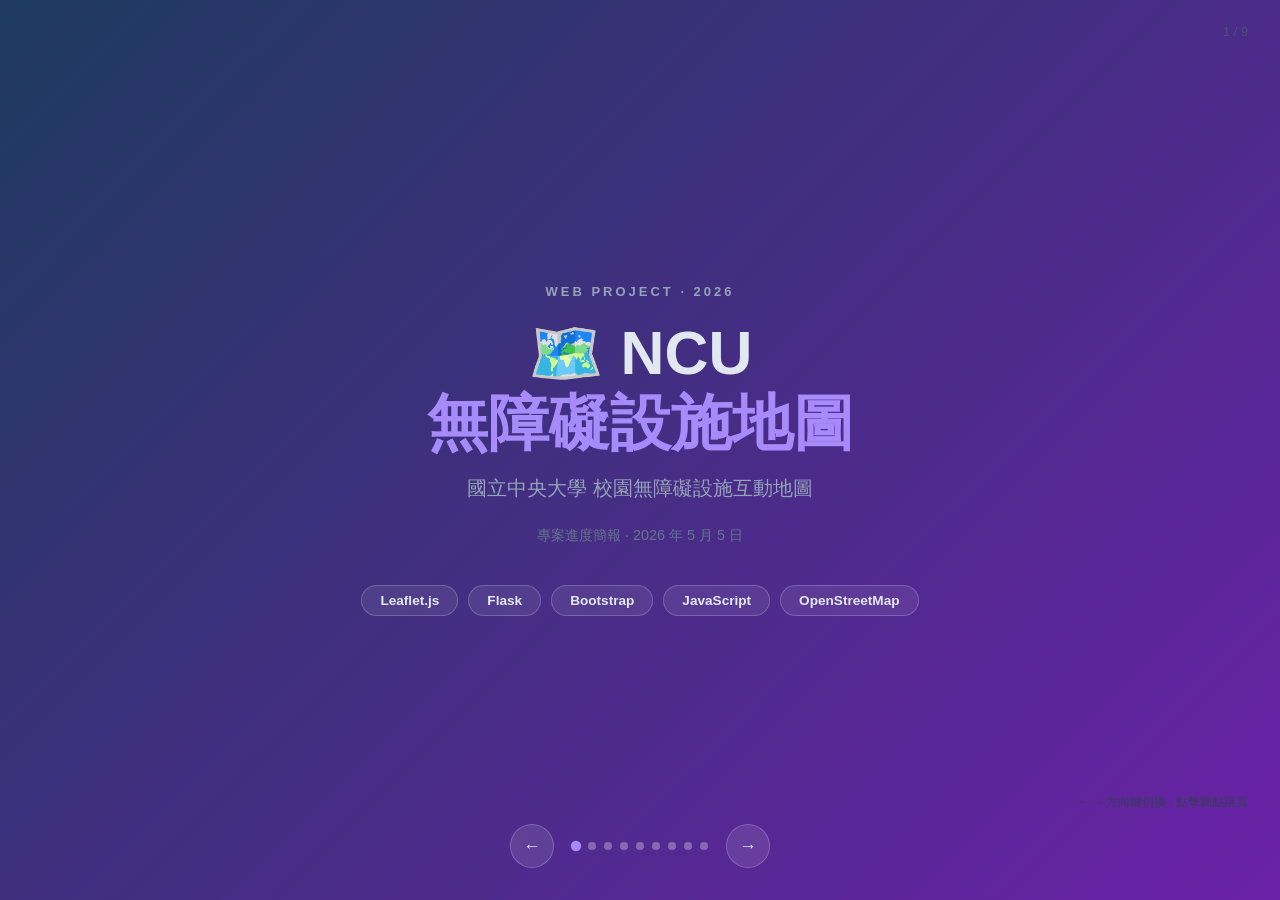
<file: index.html>
<!DOCTYPE html>
<html lang="zh-TW">
<head>
  <meta charset="UTF-8" />
  <meta name="viewport" content="width=device-width, initial-scale=1.0" />
  <title>NCU 無障礙設施地圖 — 專案進度簡報</title>
  <style>
    * { box-sizing: border-box; margin: 0; padding: 0; }

    body {
      font-family: 'Segoe UI', 'PingFang TC', 'Microsoft JhengHei', sans-serif;
      background: #0f172a;
      color: #e2e8f0;
      overflow: hidden;
    }

    /* ── Slide container ── */
    .deck { width: 100vw; height: 100vh; position: relative; }

    .slide {
      position: absolute;
      inset: 0;
      display: flex;
      flex-direction: column;
      justify-content: center;
      align-items: center;
      padding: 60px;
      opacity: 0;
      pointer-events: none;
      transition: opacity 0.4s ease;
    }
    .slide.active {
      opacity: 1;
      pointer-events: all;
    }

    /* ── Backgrounds ── */
    .bg-gradient  { background: linear-gradient(135deg, #1e3a5f 0%, #6b21a8 100%); }
    .bg-dark      { background: #0f172a; }
    .bg-blue      { background: linear-gradient(135deg, #0c4a6e 0%, #1e40af 100%); }
    .bg-green     { background: linear-gradient(135deg, #064e3b 0%, #065f46 100%); }
    .bg-purple    { background: linear-gradient(135deg, #4c1d95 0%, #1e3a8a 100%); }
    .bg-orange    { background: linear-gradient(135deg, #7c2d12 0%, #9a3412 100%); }
    .bg-close     { background: linear-gradient(135deg, #1e3a5f 0%, #312e81 100%); }

    /* ── Typography ── */
    .tag {
      font-size: 13px;
      font-weight: 600;
      letter-spacing: 3px;
      text-transform: uppercase;
      color: #94a3b8;
      margin-bottom: 20px;
    }
    h1 { font-size: clamp(2rem, 5vw, 3.8rem); font-weight: 800; line-height: 1.15; text-align: center; }
    h2 { font-size: clamp(1.6rem, 3.5vw, 2.8rem); font-weight: 700; text-align: center; margin-bottom: 40px; }
    h3 { font-size: 1.1rem; font-weight: 700; margin-bottom: 6px; }
    .subtitle { font-size: 1.25rem; color: #94a3b8; margin-top: 16px; text-align: center; }
    .accent { color: #a78bfa; }
    .date { font-size: 0.9rem; color: #64748b; margin-top: 24px; }

    /* ── Cards & Grids ── */
    .grid-2 { display: grid; grid-template-columns: 1fr 1fr; gap: 24px; width: 100%; max-width: 900px; }
    .grid-3 { display: grid; grid-template-columns: 1fr 1fr 1fr; gap: 20px; width: 100%; max-width: 960px; }
    .grid-4 { display: grid; grid-template-columns: repeat(4, 1fr); gap: 18px; width: 100%; max-width: 960px; }

    .card {
      background: rgba(255,255,255,0.07);
      border: 1px solid rgba(255,255,255,0.12);
      border-radius: 16px;
      padding: 24px;
      backdrop-filter: blur(6px);
    }
    .card-icon { font-size: 2.2rem; margin-bottom: 12px; }
    .card p { font-size: 0.9rem; color: #94a3b8; line-height: 1.6; margin-top: 6px; }

    /* ── Feature list ── */
    .feature-list { list-style: none; width: 100%; max-width: 780px; }
    .feature-list li {
      display: flex;
      align-items: flex-start;
      gap: 14px;
      padding: 14px 0;
      border-bottom: 1px solid rgba(255,255,255,0.08);
      font-size: 1rem;
    }
    .feature-list li:last-child { border-bottom: none; }
    .check { color: #4ade80; font-size: 1.1rem; flex-shrink: 0; margin-top: 2px; }
    .wip   { color: #facc15; font-size: 1.1rem; flex-shrink: 0; margin-top: 2px; }

    /* ── Progress bar ── */
    .progress-wrap { width: 100%; max-width: 820px; }
    .progress-item { margin-bottom: 22px; }
    .progress-label {
      display: flex;
      justify-content: space-between;
      font-size: 0.9rem;
      margin-bottom: 8px;
    }
    .bar-bg {
      height: 10px;
      background: rgba(255,255,255,0.1);
      border-radius: 99px;
      overflow: hidden;
    }
    .bar-fill {
      height: 100%;
      border-radius: 99px;
      background: linear-gradient(90deg, #6366f1, #a78bfa);
      transition: width 1s ease;
    }

    /* ── Tech badge ── */
    .badges { display: flex; flex-wrap: wrap; gap: 10px; justify-content: center; max-width: 800px; }
    .badge {
      padding: 7px 18px;
      border-radius: 99px;
      font-size: 0.85rem;
      font-weight: 600;
      border: 1px solid rgba(255,255,255,0.2);
      background: rgba(255,255,255,0.08);
    }

    /* ── Commit timeline ── */
    .timeline { width: 100%; max-width: 820px; }
    .tl-item {
      display: flex;
      gap: 16px;
      padding-bottom: 18px;
      position: relative;
    }
    .tl-item::before {
      content: '';
      position: absolute;
      left: 17px;
      top: 28px;
      bottom: 0;
      width: 2px;
      background: rgba(255,255,255,0.1);
    }
    .tl-item:last-child::before { display: none; }
    .tl-dot {
      width: 36px;
      height: 36px;
      border-radius: 50%;
      background: #6366f1;
      display: flex;
      align-items: center;
      justify-content: center;
      font-size: 1rem;
      flex-shrink: 0;
    }
    .tl-body { flex: 1; }
    .tl-body strong { font-size: 0.95rem; display: block; margin-bottom: 3px; }
    .tl-body span { font-size: 0.82rem; color: #94a3b8; }

    /* ── Nav controls ── */
    .nav {
      position: fixed;
      bottom: 32px;
      left: 50%;
      transform: translateX(-50%);
      display: flex;
      align-items: center;
      gap: 18px;
      z-index: 100;
    }
    .nav button {
      width: 44px;
      height: 44px;
      border-radius: 50%;
      border: 1px solid rgba(255,255,255,0.2);
      background: rgba(255,255,255,0.1);
      color: #e2e8f0;
      font-size: 1.1rem;
      cursor: pointer;
      transition: background 0.2s;
    }
    .nav button:hover { background: rgba(255,255,255,0.2); }
    .nav-dots { display: flex; gap: 8px; }
    .dot {
      width: 8px;
      height: 8px;
      border-radius: 50%;
      background: rgba(255,255,255,0.3);
      cursor: pointer;
      transition: background 0.2s, transform 0.2s;
    }
    .dot.active { background: #a78bfa; transform: scale(1.3); }

    /* ── Slide counter ── */
    .counter {
      position: fixed;
      top: 24px;
      right: 32px;
      font-size: 0.8rem;
      color: #475569;
      z-index: 100;
    }

    /* ── Keyboard hint ── */
    .hint {
      position: fixed;
      bottom: 90px;
      right: 32px;
      font-size: 0.72rem;
      color: #334155;
    }

    .big-number {
      font-size: clamp(3rem, 8vw, 5.5rem);
      font-weight: 800;
      color: #a78bfa;
      line-height: 1;
    }
    .stat-label { font-size: 0.9rem; color: #94a3b8; margin-top: 8px; }

    .two-col { display: flex; gap: 60px; align-items: flex-start; width: 100%; max-width: 900px; }
    .col { flex: 1; }

    /* marker colors */
    .red    { color: #f87171; }
    .orange { color: #fb923c; }
    .blue   { color: #60a5fa; }
    .green2 { color: #4ade80; }
  </style>
</head>
<body>

<!-- ───────────────── SLIDE 1: Cover ───────────────── -->
<div class="deck">

  <div class="slide active bg-gradient" id="s1">
    <div class="tag">Web Project · 2026</div>
    <h1>🗺️ NCU<br><span class="accent">無障礙設施地圖</span></h1>
    <p class="subtitle">國立中央大學 校園無障礙設施互動地圖</p>
    <p class="date">專案進度簡報 · 2026 年 5 月 5 日</p>
    <div class="badges" style="margin-top:40px;">
      <span class="badge">Leaflet.js</span>
      <span class="badge">Flask</span>
      <span class="badge">Bootstrap</span>
      <span class="badge">JavaScript</span>
      <span class="badge">OpenStreetMap</span>
    </div>
  </div>

  <!-- ───────────────── SLIDE 2: 專案目標 ───────────────── -->
  <div class="slide bg-dark" id="s2">
    <div class="tag">Project Goal</div>
    <h2>專案目標</h2>
    <div class="grid-3">
      <div class="card">
        <div class="card-icon">♿</div>
        <h3>無障礙導航</h3>
        <p>提供校園內 AED、SOS 緊急電話、無障礙坡道與電梯的即時位置資訊</p>
      </div>
      <div class="card">
        <div class="card-icon">🌍</div>
        <h3>SDGs 對齊</h3>
        <p>呼應聯合國永續發展目標，促進包容性與公平性，讓每位師生都能安全移動</p>
      </div>
      <div class="card">
        <div class="card-icon">📱</div>
        <h3>行動友善</h3>
        <p>響應式設計，支援手機瀏覽器地理定位，快速找到最近無障礙設施</p>
      </div>
    </div>
  </div>

  <!-- ───────────────── SLIDE 3: 技術架構 ───────────────── -->
  <div class="slide bg-blue" id="s3">
    <div class="tag">Tech Stack</div>
    <h2>技術架構</h2>
    <div class="grid-2">
      <div class="card">
        <h3>🖥️ 前端</h3>
        <p style="margin-top:10px;">
          Bootstrap 5 · Leaflet 1.9.4<br>
          FontAwesome 6.5 · Google Fonts<br>
          Vanilla JS (ES6+) · CSS Variables
        </p>
      </div>
      <div class="card">
        <h3>⚙️ 後端</h3>
        <p style="margin-top:10px;">
          Python Flask 3.1.3<br>
          SQLite（規劃中）<br>
          Formspree 表單整合
        </p>
      </div>
      <div class="card">
        <h3>🗺️ 地圖服務</h3>
        <p style="margin-top:10px;">
          OpenStreetMap（街道圖層）<br>
          ArcGIS Satellite（衛星圖層）<br>
          雙圖層即時切換
        </p>
      </div>
      <div class="card">
        <h3>🔧 開發工具</h3>
        <p style="margin-top:10px;">
          Git / GitHub 協作<br>
          Claude Code 輔助開發<br>
          Python venv 環境管理
        </p>
      </div>
    </div>
  </div>

  <!-- ───────────────── SLIDE 4: 已完成功能 ───────────────── -->
  <div class="slide bg-green" id="s4">
    <div class="tag">Features · Done</div>
    <h2>已完成功能</h2>
    <ul class="feature-list">
      <li><span class="check">✓</span><div><strong>互動式地圖</strong>：Leaflet 地圖，支援街道與衛星雙圖層切換，限定中央大學校園範圍</div></li>
      <li><span class="check">✓</span><div><strong>設施標記</strong>：AED、SOS 緊急電話、無障礙坡道、無障礙電梯，共 25+ 個地點</div></li>
      <li><span class="check">✓</span><div><strong>用戶定位</strong>：GPS 定位、精度顯示（±公尺）、脈動藍點標示、最近設施推薦</div></li>
      <li><span class="check">✓</span><div><strong>即時搜尋</strong>：模糊搜尋設施名稱與描述，最多顯示 8 筆結果</div></li>
      <li><span class="check">✓</span><div><strong>側邊欄篩選</strong>：各類別設施顯示/隱藏切換，附設施數量徽章</div></li>
      <li><span class="check">✓</span><div><strong>問題回報 Modal</strong>：Formspree 整合表單，支援位置錯誤、損壞、遺漏等回報類型</div></li>
      <li><span class="check">✓</span><div><strong>使用說明 Modal</strong>：操作指引、地圖說明、圖例介紹</div></li>
      <li><span class="check">✓</span><div><strong>Toast 通知</strong>：定位成功/失敗、操作回饋，3.2 秒後自動消失</div></li>
    </ul>
  </div>

  <!-- ───────────────── SLIDE 5: 設施資料 ───────────────── -->
  <div class="slide bg-dark" id="s5">
    <div class="tag">Facility Data</div>
    <h2>設施資料總覽</h2>
    <div class="grid-4">
      <div class="card" style="text-align:center;">
        <div class="big-number red">5</div>
        <div class="stat-label">❤️ AED<br>心臟除顫器</div>
      </div>
      <div class="card" style="text-align:center;">
        <div class="big-number orange">10</div>
        <div class="stat-label">📞 SOS<br>緊急電話</div>
      </div>
      <div class="card" style="text-align:center;">
        <div class="big-number blue">6</div>
        <div class="stat-label">🔹 無障礙<br>坡道</div>
      </div>
      <div class="card" style="text-align:center;">
        <div class="big-number green2">6</div>
        <div class="stat-label">🔼 無障礙<br>電梯</div>
      </div>
    </div>
    <p style="margin-top:30px; color:#94a3b8; font-size:0.9rem;">共 27 個設施地點，資料目前以 JavaScript 硬編碼方式儲存</p>
  </div>

  <!-- ───────────────── SLIDE 6: 開發進度 ───────────────── -->
  <div class="slide bg-purple" id="s6">
    <div class="tag">Progress</div>
    <h2>模組開發進度</h2>
    <div class="progress-wrap">
      <div class="progress-item">
        <div class="progress-label"><span>前端 UI / 互動地圖</span><span>90%</span></div>
        <div class="bar-bg"><div class="bar-fill" style="width:90%"></div></div>
      </div>
      <div class="progress-item">
        <div class="progress-label"><span>設施資料標記</span><span>80%</span></div>
        <div class="bar-bg"><div class="bar-fill" style="width:80%"></div></div>
      </div>
      <div class="progress-item">
        <div class="progress-label"><span>用戶定位 / 最近設施</span><span>85%</span></div>
        <div class="bar-bg"><div class="bar-fill" style="width:85%"></div></div>
      </div>
      <div class="progress-item">
        <div class="progress-label"><span>搜尋功能</span><span>75%</span></div>
        <div class="bar-bg"><div class="bar-fill" style="width:75%"></div></div>
      </div>
      <div class="progress-item">
        <div class="progress-label"><span>問題回報系統</span><span>70%</span></div>
        <div class="bar-bg"><div class="bar-fill" style="width:70%"></div></div>
      </div>
      <div class="progress-item">
        <div class="progress-label"><span>後端 API / 資料庫</span><span>15%</span></div>
        <div class="bar-bg"><div class="bar-fill" style="width:15%; background:linear-gradient(90deg,#f59e0b,#fbbf24)"></div></div>
      </div>
    </div>
  </div>

  <!-- ───────────────── SLIDE 7: Git 歷程 ───────────────── -->
  <div class="slide bg-dark" id="s7">
    <div class="tag">Git History</div>
    <h2>開發歷程</h2>
    <div class="timeline">
      <div class="tl-item">
        <div class="tl-dot">🚀</div>
        <div class="tl-body"><strong>初始建置</strong><span>建立 Flask 專案、靜態資料夾、requirements.txt、.gitignore</span></div>
      </div>
      <div class="tl-item">
        <div class="tl-dot">🗺️</div>
        <div class="tl-body"><strong>地圖核心開發</strong><span>Leaflet 地圖整合、設施標記新增、樣式優化（PR #1, #2 協作合併）</span></div>
      </div>
      <div class="tl-item">
        <div class="tl-dot">🛰️</div>
        <div class="tl-body"><strong>衛星圖層</strong><span>新增 ArcGIS 衛星俯瞰圖層、CSS 版面重構（PR #3, #4）</span></div>
      </div>
      <div class="tl-item">
        <div class="tl-dot">💬</div>
        <div class="tl-body"><strong>Modal 系統</strong><span>問題回報 Modal + Formspree 整合、使用說明 Modal、Header 優化（PR #5, #6）</span></div>
      </div>
      <div class="tl-item">
        <div class="tl-dot">⚡</div>
        <div class="tl-body"><strong>最新更新</strong><span>新增功能函式、持續優化中（main 分支）</span></div>
      </div>
    </div>
  </div>

  <!-- ───────────────── SLIDE 8: 待完成 ───────────────── -->
  <div class="slide bg-orange" id="s8">
    <div class="tag">Next Steps</div>
    <h2>待完成項目</h2>
    <ul class="feature-list">
      <li><span class="wip">○</span><div><strong>資料庫整合</strong>：將 JavaScript 硬編碼設施資料遷移至 SQLite，透過 Flask API 動態載入</div></li>
      <li><span class="wip">○</span><div><strong>後端 API</strong>：建立 RESTful 端點（GET /facilities、POST /report）供前端呼叫</div></li>
      <li><span class="wip">○</span><div><strong>管理介面</strong>：提供新增/編輯/刪除設施資料的後台管理頁面</div></li>
      <li><span class="wip">○</span><div><strong>資料擴充</strong>：補全更多校園設施地點（坡道、電梯、AED 仍有遺漏點位）</div></li>
      <li><span class="wip">○</span><div><strong>離線支援</strong>：評估 Service Worker 快取，降低對外部地圖 Tile 服務依賴</div></li>
      <li><span class="wip">○</span><div><strong>使用者測試</strong>：邀請輪椅使用者、視障生進行實地測試並收集反饋</div></li>
    </ul>
  </div>

  <!-- ───────────────── SLIDE 9: 結語 ───────────────── -->
  <div class="slide bg-close" id="s9">
    <div class="tag">Summary</div>
    <h1 style="font-size:clamp(1.8rem,4vw,3rem);">前端核心功能<br><span class="accent">已大幅完成</span></h1>
    <p class="subtitle" style="max-width:600px; margin-top:24px;">
      互動地圖、設施標記、定位搜尋、問題回報等主要功能已就緒。<br>
      下一步聚焦於<strong style="color:#a78bfa;">後端 API 與資料庫整合</strong>，讓資料管理更靈活。
    </p>
    <div class="grid-3" style="margin-top:50px; max-width:700px;">
      <div class="card" style="text-align:center;">
        <div style="font-size:1.5rem;">27+</div>
        <div class="stat-label">設施地點</div>
      </div>
      <div class="card" style="text-align:center;">
        <div style="font-size:1.5rem;">6</div>
        <div class="stat-label">協作 PR 合併</div>
      </div>
      <div class="card" style="text-align:center;">
        <div style="font-size:1.5rem;">~80%</div>
        <div class="stat-label">前端完成度</div>
      </div>
    </div>
    <p class="date" style="margin-top:36px;">github.com/ruryu/Web_Project</p>
  </div>

</div><!-- .deck -->

<!-- ── Navigation ── -->
<div class="nav">
  <button id="prevBtn" onclick="go(-1)">&#8592;</button>
  <div class="nav-dots" id="dots"></div>
  <button id="nextBtn" onclick="go(1)">&#8594;</button>
</div>
<div class="counter" id="counter"></div>
<div class="hint">← → 方向鍵切換 · 點擊圓點跳頁</div>

<script>
  const slides = document.querySelectorAll('.slide');
  const dotsEl = document.getElementById('dots');
  const counter = document.getElementById('counter');
  let cur = 0;

  // Build dots
  slides.forEach((_, i) => {
    const d = document.createElement('div');
    d.className = 'dot' + (i === 0 ? ' active' : '');
    d.onclick = () => goTo(i);
    dotsEl.appendChild(d);
  });

  function goTo(n) {
    slides[cur].classList.remove('active');
    dotsEl.children[cur].classList.remove('active');
    cur = (n + slides.length) % slides.length;
    slides[cur].classList.add('active');
    dotsEl.children[cur].classList.add('active');
    counter.textContent = (cur + 1) + ' / ' + slides.length;
  }

  function go(d) { goTo(cur + d); }

  document.addEventListener('keydown', e => {
    if (e.key === 'ArrowRight' || e.key === ' ') go(1);
    if (e.key === 'ArrowLeft') go(-1);
  });

  goTo(0);
</script>
</body>
</html>
</file>
